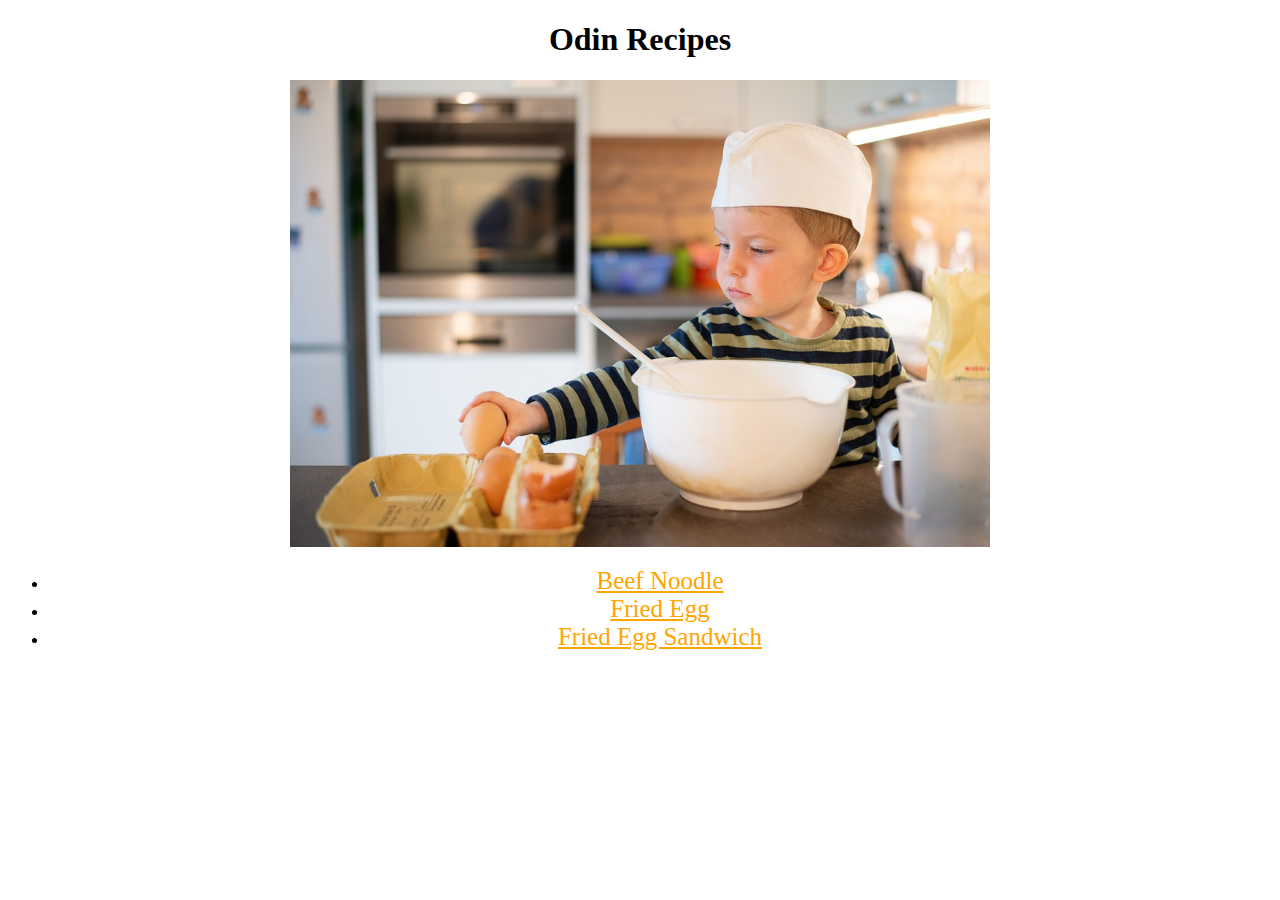
<file: index.html>
<!DOCTYPE html>
<html lang="en">
<head>
    <meta charset="UTF-8">
    <title>Odin Recipes</title>
    <link rel="stylesheet" href="styles.css">
</head>
<body>
    <h1>Odin Recipes</h1>
    <img src="cook.jpg" alt="A cute guy trying to cook something">
    <ul>
        <li><a href="recipes/beefnoodle.html">Beef Noodle</a></li>
        <li><a href="recipes/friedegg.html">Fried Egg</a></li>
        <li><a href="recipes/friedeggsandwich.html">Fried Egg Sandwich</a></li>
    </ul>
</body>
</html>
</file>
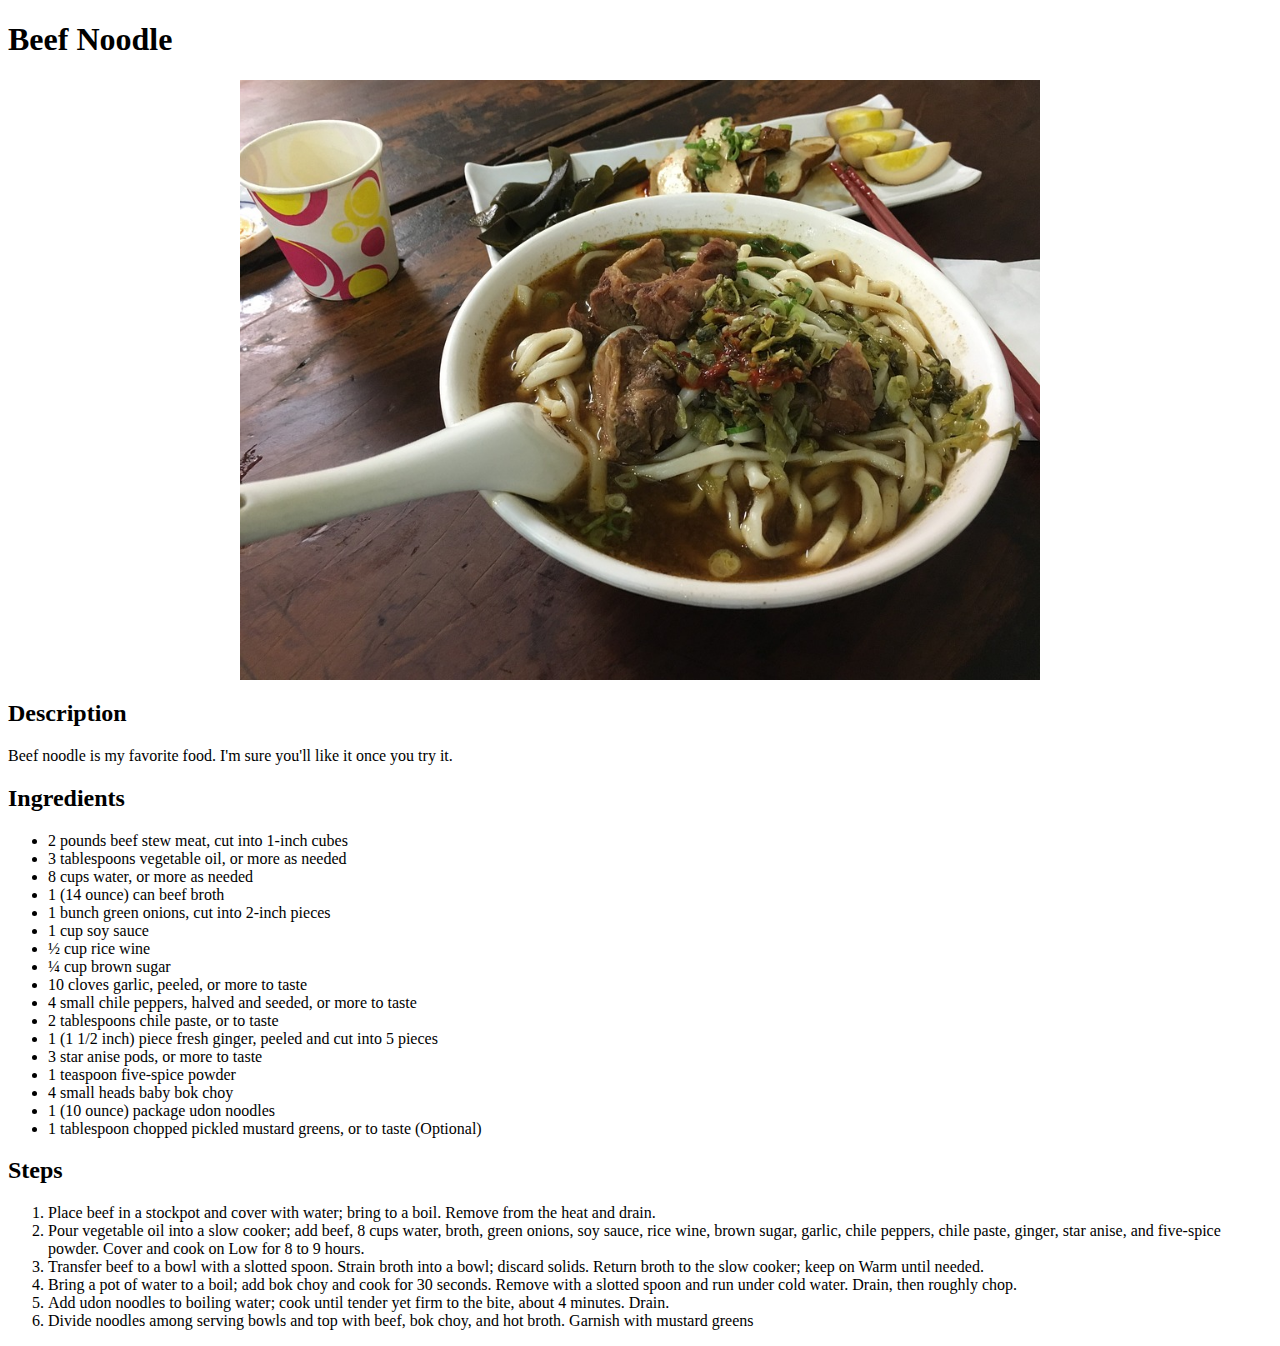
<file: recipes/beefnoodle.html>
<!DOCTYPE html>
<html lang="en">
<head>
    <meta charset="UTF-8">
    <title>Beef Noodle</title>
    <link rel="stylesheet" href="styles-of-recipe-page.css">
</head>
<body>
    <h1>Beef Noodle</h1>
    <img src="beefnoodle.jpg" alt="The picture of beef noodle">
    <h2>Description</h2>
    <p>Beef noodle is my favorite food. I'm sure you'll like it once you try 
        it.</p>
    <h2>Ingredients</h2>
    <ul>
        <li>2 pounds beef stew meat, cut into 1-inch cubes</li>
        <li>3 tablespoons vegetable oil, or more as needed</li>
        <li>8 cups water, or more as needed</li>
        <li>1 (14 ounce) can beef broth</li>
        <li>1 bunch green onions, cut into 2-inch pieces</li>
        <li>1 cup soy sauce</li>
        <li>½ cup rice wine</li>
        <li>¼ cup brown sugar</li>
        <li>10 cloves garlic, peeled, or more to taste</li>
        <li>4 small chile peppers, halved and seeded, or more to taste</li>
        <li>2 tablespoons chile paste, or to taste</li>
        <li>1 (1 1/2 inch) piece fresh ginger, peeled and cut into 5 pieces</li>
        <li>3 star anise pods, or more to taste</li>
        <li>1 teaspoon five-spice powder</li>
        <li>4 small heads baby bok choy</li>
        <li>1 (10 ounce) package udon noodles</li>
        <li>1 tablespoon chopped pickled mustard greens, or to taste 
            (Optional)</li>
    </ul>
    <h2>Steps</h2>
    <ol>
        <li>Place beef in a stockpot and cover with water; bring to a boil. 
            Remove from the heat and drain.</li>

        <li>Pour vegetable oil into a slow cooker; add beef, 8 cups water, 
            broth, green onions, soy sauce, rice wine, brown sugar, garlic, 
            chile peppers, chile paste, ginger, star anise, and five-spice 
            powder. Cover and cook on Low for 8 to 9 hours.</li>

        <li>Transfer beef to a bowl with a slotted spoon. Strain broth into a 
            bowl; discard solids. Return broth to the slow cooker; keep on Warm 
            until needed.</li>

        <li>Bring a pot of water to a boil; add bok choy and cook for 30 
            seconds. Remove with a slotted spoon and run under cold water. 
            Drain, then roughly chop.</li>

        <li>Add udon noodles to boiling water; cook until tender yet firm to the 
            bite, about 4 minutes. Drain.</li>

        <li>Divide noodles among serving bowls and top with beef, bok choy, and 
            hot broth. Garnish with mustard greens</li>
    </ol>
</body>
</html>
</file>
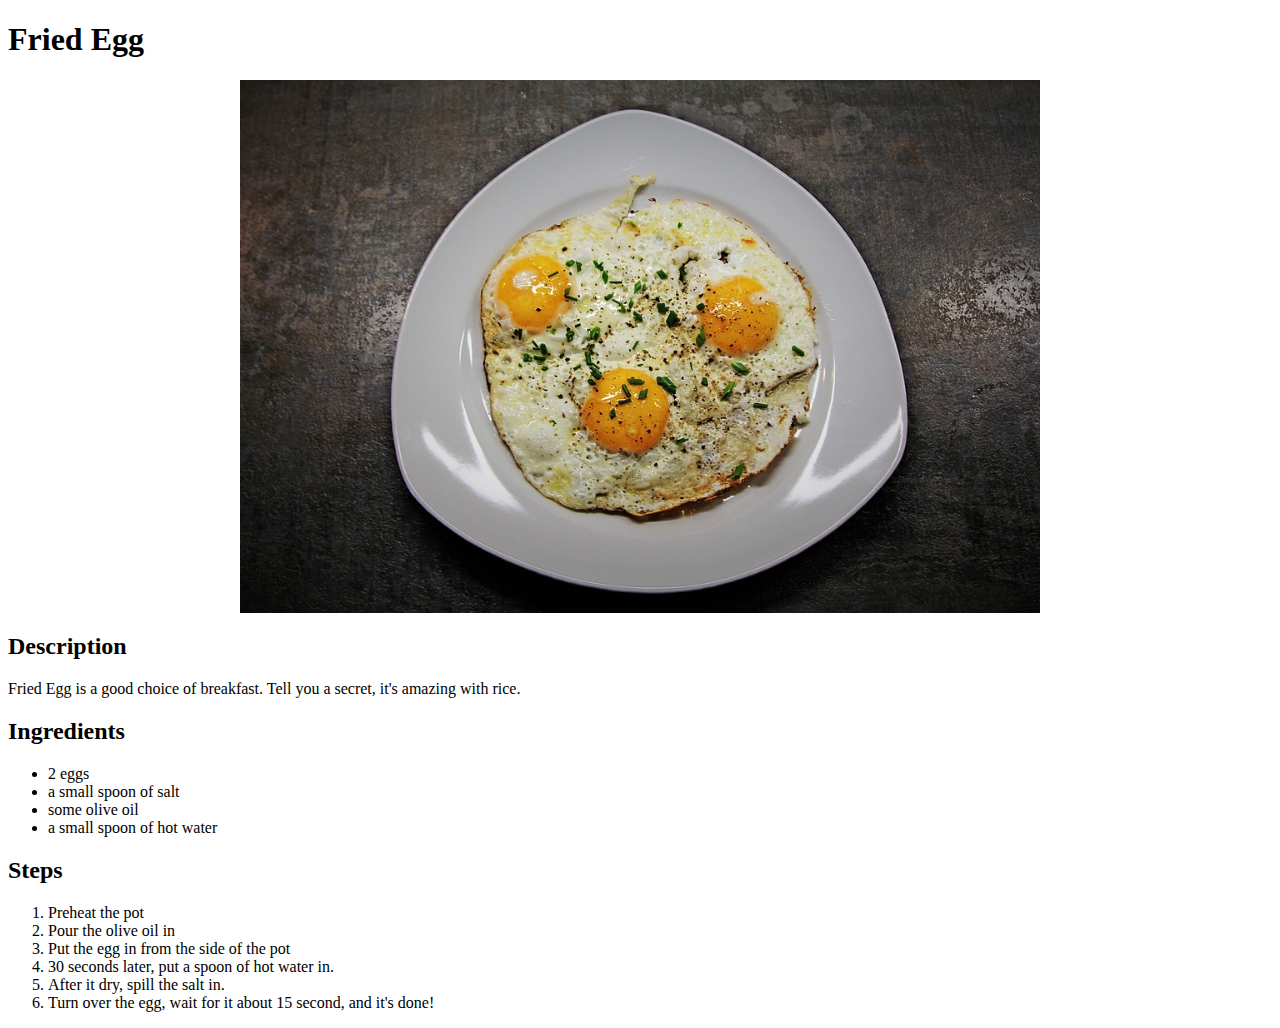
<file: recipes/friedegg.html>
<!DOCTYPE html>
<html lang="en">
<head>
    <meta charset="UTF-8">
    <title>Fried Egg</title>
    <link rel="stylesheet" href="styles-of-recipe-page.css">
</head>
<body>
    <h1>Fried Egg</h1>
    <img src="friedegg.jpg" alt="The picture of fried egg">
    <h2>Description</h2>
    <p>Fried Egg is a good choice of breakfast. Tell you a secret, it's amazing with rice.</p>
    <h2>Ingredients</h2>
    <ul>
        <li>2 eggs</li>
        <li>a small spoon of salt</li>
        <li>some olive oil</li>
        <li>a small spoon of hot water</li>
    </ul>
    <h2>Steps</h2>
    <ol>
        <li>Preheat the pot</li>
        <li>Pour the olive oil in</li>
        <li>Put the egg in from the side of the pot</li>
        <li>30 seconds later, put a spoon of hot water in.</li>
        <li>After it dry, spill the salt in.</li>
        <li>Turn over the egg, wait for it about 15 second, and it's done!</li>
    </ol>
</body>
</html>
</file>
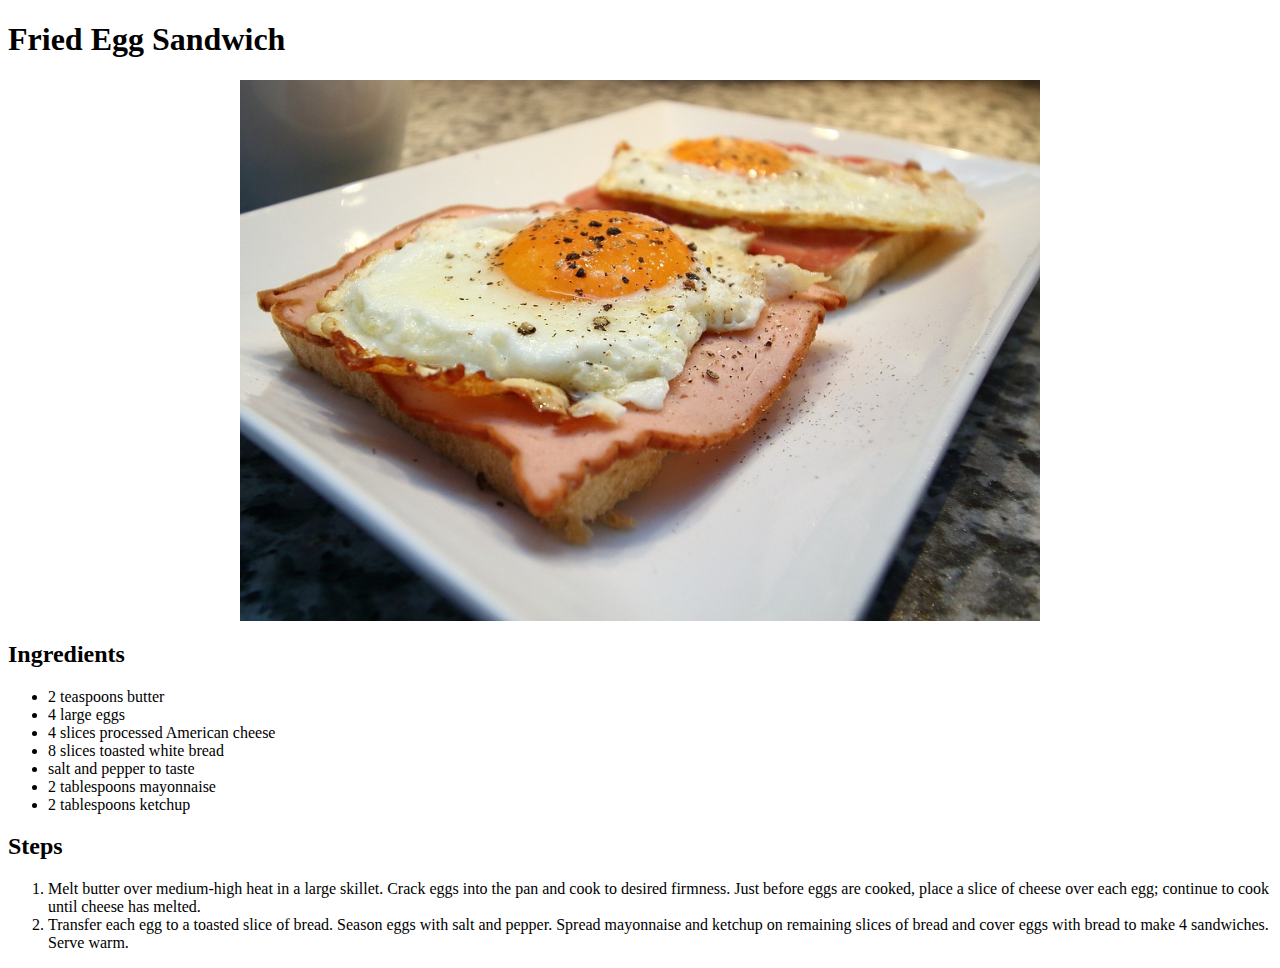
<file: recipes/friedeggsandwich.html>
<!DOCTYPE html>
<html lang="en">
    <head>
        <meta charset="UTF-8">
        <title>Fried Egg Sandwich</title>
        <link rel="stylesheet" href="styles-of-recipe-page.css">
    </head>
    <body>
        <h1>Fried Egg Sandwich</h1>
        <img src="friedeggsandwich.jpg" alt="The picture of fried egg sandwich">
        <h2>Ingredients</h2>
        <ul>
            <li>2 teaspoons butter</li>
            <li>4 large eggs</li>
            <li>4 slices processed American cheese</li>
            <li>8 slices toasted white bread</li>
            <li>salt and pepper to taste</li>
            <li>2 tablespoons mayonnaise</li>
            <li>2 tablespoons ketchup</li>
        </ul>
        <h2>Steps</h2>
        <ol>
            <li>Melt butter over medium-high heat in a large skillet. Crack eggs 
                into the pan and cook to desired firmness. Just before eggs are 
                cooked, place a slice of cheese over each egg; continue to cook 
                until cheese has melted.</li>
            <li>Transfer each egg to a toasted slice of bread. Season eggs with 
                salt and pepper. Spread mayonnaise and ketchup on remaining 
                slices of bread and cover eggs with bread to make 4 sandwiches. 
                Serve warm.</li>
        </ol>
    </body>
</html>
</file>
<file: styles.css>
* {
    text-align: center;
    font: "Times New Roman", Arial;
}

a {
    font-size: 25px;
    color: orange;
}

img {
    width: 700px;
    height: auto;
}
</file>
<file: recipes/styles-of-recipe-page.css>
img {
    width: 800px;
    height: auto;
    display: block;
    margin-left: auto;
    margin-right: auto;
}
</file>
